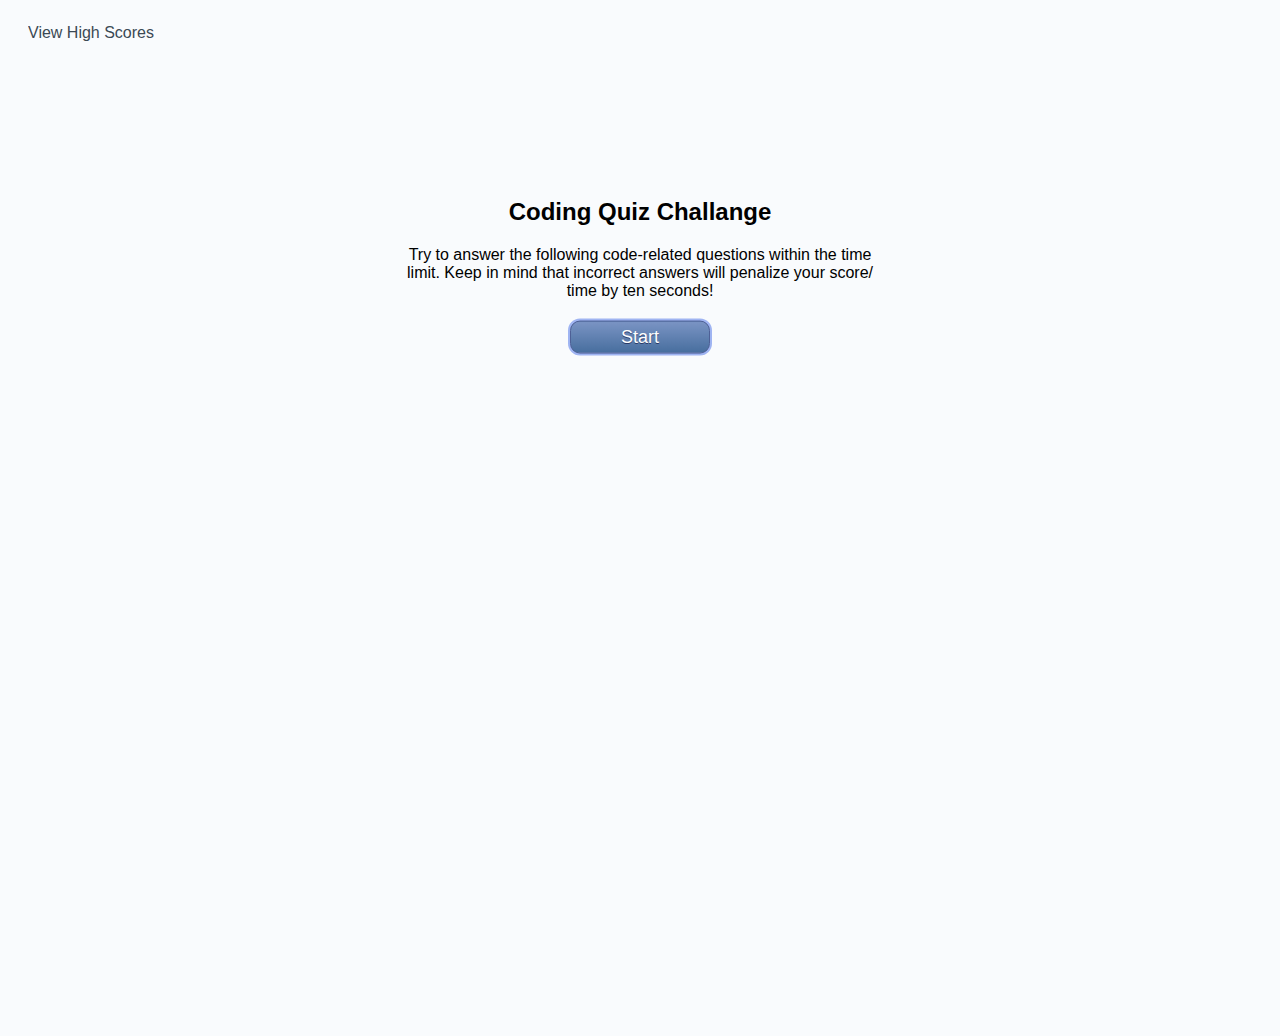
<file: index.html>
<!DOCTYPE html>
<html lang="en">
<head>
    <meta charset="UTF-8">
    <meta http-equiv="X-UA-Compatible" content="IE=edge">
    <meta name="viewport" content="width=device-width, initial-scale=1.0">
    <!--Link to style sheet-->
    <link rel="stylesheet" href="./Assets/css/style.css">
    <title>Code Quiz</title>
</head>
    <body>
        <header>
            <p class="viewHighScores">View High Scores</p>
            <p class="timeLeft" id="timeLeft"></p>
        </header>
        
        <main class="mainCard">
            <section>
                <div class="startMenu" id="startMenu">
                    <h2>Coding Quiz Challange</h2>
                    <p>Try to answer the following code-related questions within the time limit. 
                        Keep in mind that incorrect answers will penalize your score/ time by ten seconds!
                    </p>
                    <button class="startButton" id="startButton">Start</button>
                </div>
            </section>

            <section>
                <div class="quiz" id="quiz">
                    <h2 id="quizQuestion"></h2>

                    <button class="buttonAnswerOne" id="buttonAnswerOne"></button>
                    <button class="buttonAnswerTwo" id="buttonAnswerTwo"></button>
                    <button class="buttonAnswerThree"id="buttonAnswerThree"></button>
                    <button class="buttonAnswerFour"id="buttonAnswerFour"></button>
                </div>
            </section>

            <section>
                <div class="correctIncorrect">
                    <h3 id="correctIncorrectText"></h3>
                </div>
            </section>

            <section>
                <div class="allDone" class="allDone">
                    <h2>All Done</h2>
                    <p id="finalScore"></p>
                    <!--ADD Keyboard input with a text box for initials-->
                    <input type="text" id="initials" value="Enter Initials">
                    <button class="submitButton" id="submitButton">Submit</button>
                </div>
            </section>

            <section>
                <div class="highScores">
                    <h2>Highscores:</h2>
                    <!--high scores list-->
                    <p id="scoreList"></p>
                    <button class="goBack" id="goBack">Go Back</button>
                    <button class="clearHighScores" id="clearHighScores">Clear High Scores</button>
                </div>
            </section>
        </main>
    <!--Link to the javascript file-->
    <script src="./Assets/js/script.js"></script>
</body>
</html>
</file>
<file: Assets/css/style.css>
*,
*::before,
*::after {
  box-sizing: border-box;
}


body {
  font-family: sans-serif;
  background-color: #f9fbfd;
}


header {
  text-align: center;
  padding: 20px;
  padding-top: 0px;
  color: hsl(206, 17%, 28%);
}

.viewHighScores{
  overflow: hidden;
  float: left;
}

.timeLeft{
  overflow: hidden;
  float: right;
}

button {
 
  box-shadow: 0px 0px 0px 2px #9fb4f2;
	background:linear-gradient(to bottom, #7892c2 5%, #476e9e 100%);
	background-color:#7892c2;
	border-radius:10px;
	border:1px solid #4e6096;
	display:inline-block;
	cursor:pointer;
	color:#ffffff;
	font-family:Arial;
	font-size:18px;
	padding:5px 50px;
	text-decoration:none;
	text-shadow:0px 1px 0px #283966;
  margin: 5px;;

}

.mainCard{
  margin: 0 auto;
  width: 500px;
  height: 750px;
}

.startMenu{
  position: relative;
  text-align: center;
  top: 50%;
  left: 50%;
  transform: translate(-50%, -50%);
  margin-top: 250px;
  visibility: visible;

}

.hidden{
  visibility: hidden;
  position: absolute;
}

.visible{
  position: relative;
  text-align: center;
  top: 50%;
  left: 50%;
  transform: translate(-50%, -50%);
  margin-top: 250px;
  visibility: visible;
}

.quiz{
  position: absolute;
  visibility: hidden;
}

.correctIncorrect{
  border-top: 20px, solid, gray;
  visibility: hidden;
}

.allDone{
  position: absolute;
  visibility: hidden;
}

.highScores{
  position: absolute;
  visibility: hidden;
}

.visibleBool{
  position: relative;
  text-align: center;
  border: 10px, solid, darkgray;
  top: 50%;
  left: 50%;
  transform: translate(-50%, -50%);
  visibility: visible;
}
</file>
